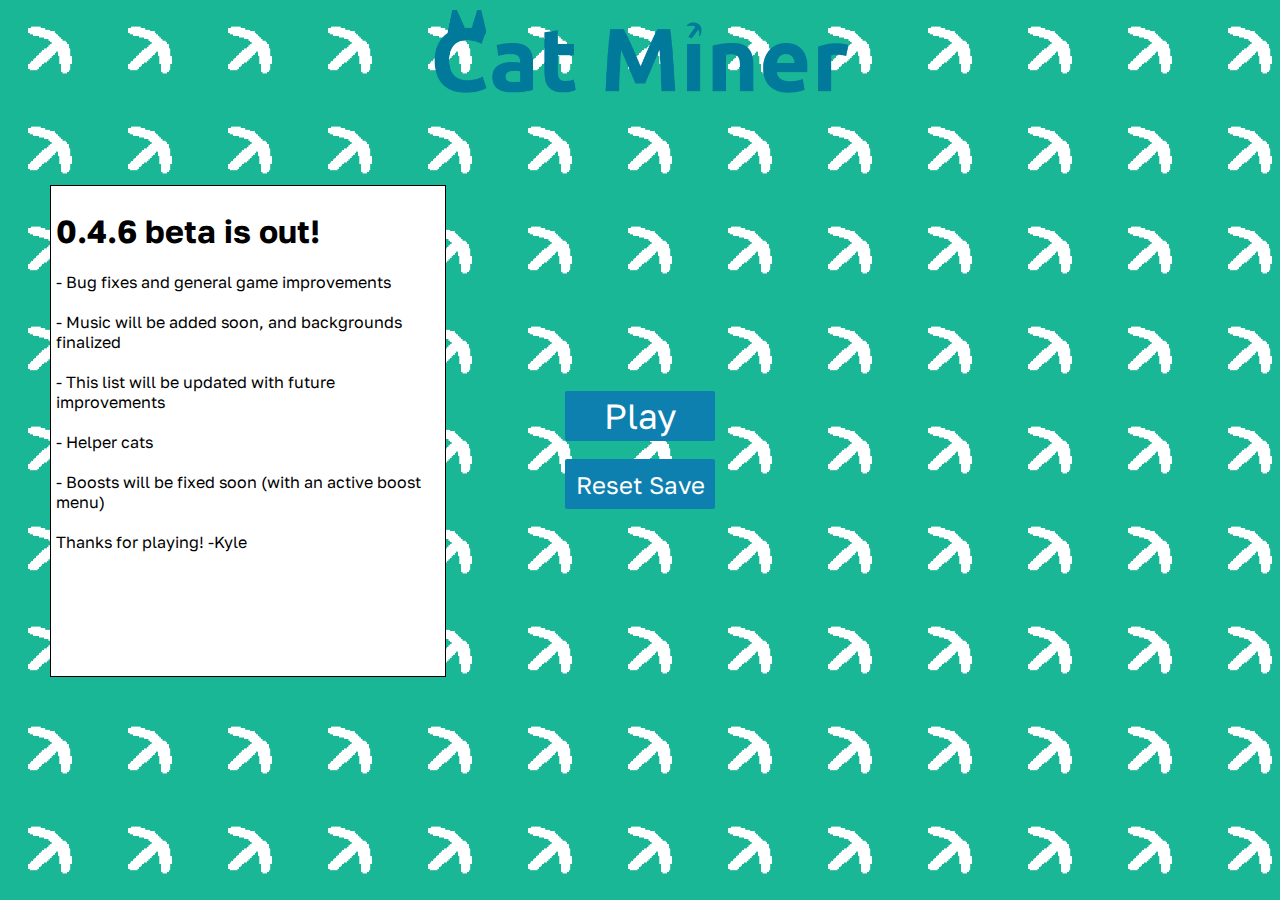
<file: index.html>
<!DOCTYPE html>
<html lang="en">
<head>
    <link rel="stylesheet" href="./home.css">
    <title>Cat Miner</title>
</head>
<body>
    <div id="wefw">
    <img src="./game/assets/cmlogo.png" id="logo" height="100px">
    </div>
    <div id="news">
        <h1>0.4.6 beta is out!</h1>
        - Bug fixes and general game improvements
        <br><br>- Music will be added soon, and backgrounds finalized    
    <br><br>- This list will be updated with future improvements
    <!--<br><br>- New (ish) design for Mr. Loaf (RIP Mr. Loaf V1) -->
    <br><br>- Helper cats
    <br><br>- Boosts will be fixed soon (with an active boost menu)
    <br><br> Thanks for playing! -Kyle
</div>
    <div id="buttons">
        <button id="play" onclick="location.href='./game/';">Play</button>
        <br>
        <button id="options" onclick="/* oh no the autosave its broken */ localStorage.clear(); alert('save reset!');window.location.reload();" style="font-size:x-large">Reset Save</button>
    </div>
</body>
</html>
</file>
<file: home.css>
@import url('https://fonts.googleapis.com/css2?family=Golos+Text&display=swap');

#logo {
  position:absolute;
}
#wefw {
  display:flex;
  justify-content: center;
}
#news {
  font-size:1em;
  max-height: 30em;
  position:absolute;
  left:0;
  top:15%;
  margin:50px;
  border:1px black solid;
  height:60vh;
  width:30vw;
  padding:5px;
  font-family:"Golos Text";
  background:#FFFF;

}
#buttons {
  display: flex;
  justify-content: center;
  align-items: center;
  top:50%;
  height:100vh;
  flex-direction: column;
}
button   {
  font-family:"Golos Text";
  font-size:35px;
  border:none;
  height:50px;
  width:150px;
  border-radius: 2px;
  background-color:rgb(14, 128, 176);
  color: white;
}
body {
  margin:0;
    background:url(./game/assets/bg.png);
    animation: marquee 35s infinite linear;
    background-repeat: repeat;
    background-size:100px;
}
@keyframes marquee {
  0% {
    background-position: 0;
  }
  100% {
    background-position: -1190px;
  }
}
</file>
